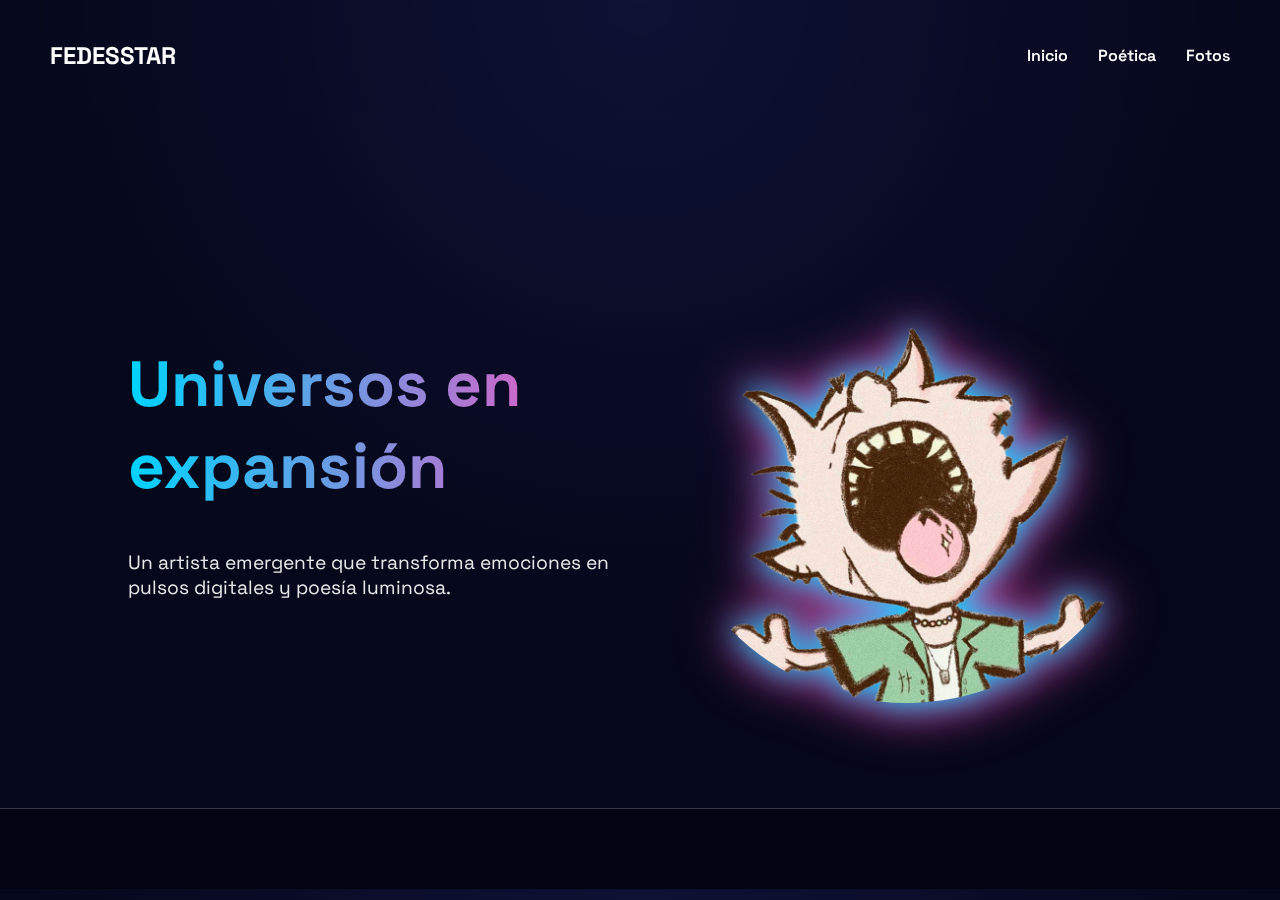
<file: Index.html>
<!DOCTYPE html>
<html lang="es">
<head>
  <meta charset="UTF-8" />
  <meta name="viewport" content="width=device-width, initial-scale=1.0" />
  <title>Fedesstar | Inicio</title>
  <link href="https://fonts.googleapis.com/css2?family=Space+Grotesk:wght@400;600;700&display=swap" rel="stylesheet">
  <link rel="stylesheet" href="fstyle.css" />
</head>

<body>

<nav>

  <h2 class="logo">FEDESSTAR</h2>
  <ul>
    <li><a href="Index.html">Inicio</a></li>
    <li><a href="poetica.html">Poética</a></li>
    <li><a href="fotos.html">Fotos</a></li>
  </ul>
</nav>

<section class="hero">
  <div class="hero-text">
    <h1>Universos en expansión</h1>
    <p>Un artista emergente que transforma emociones en pulsos digitales y poesía luminosa.</p>
  </div>

  <div class="hero-image img">
    <img src="Muñequito.png" alt="Iconofedes">
  </div>
</section>
  <footer></footer>

</body>
</html>
</file>
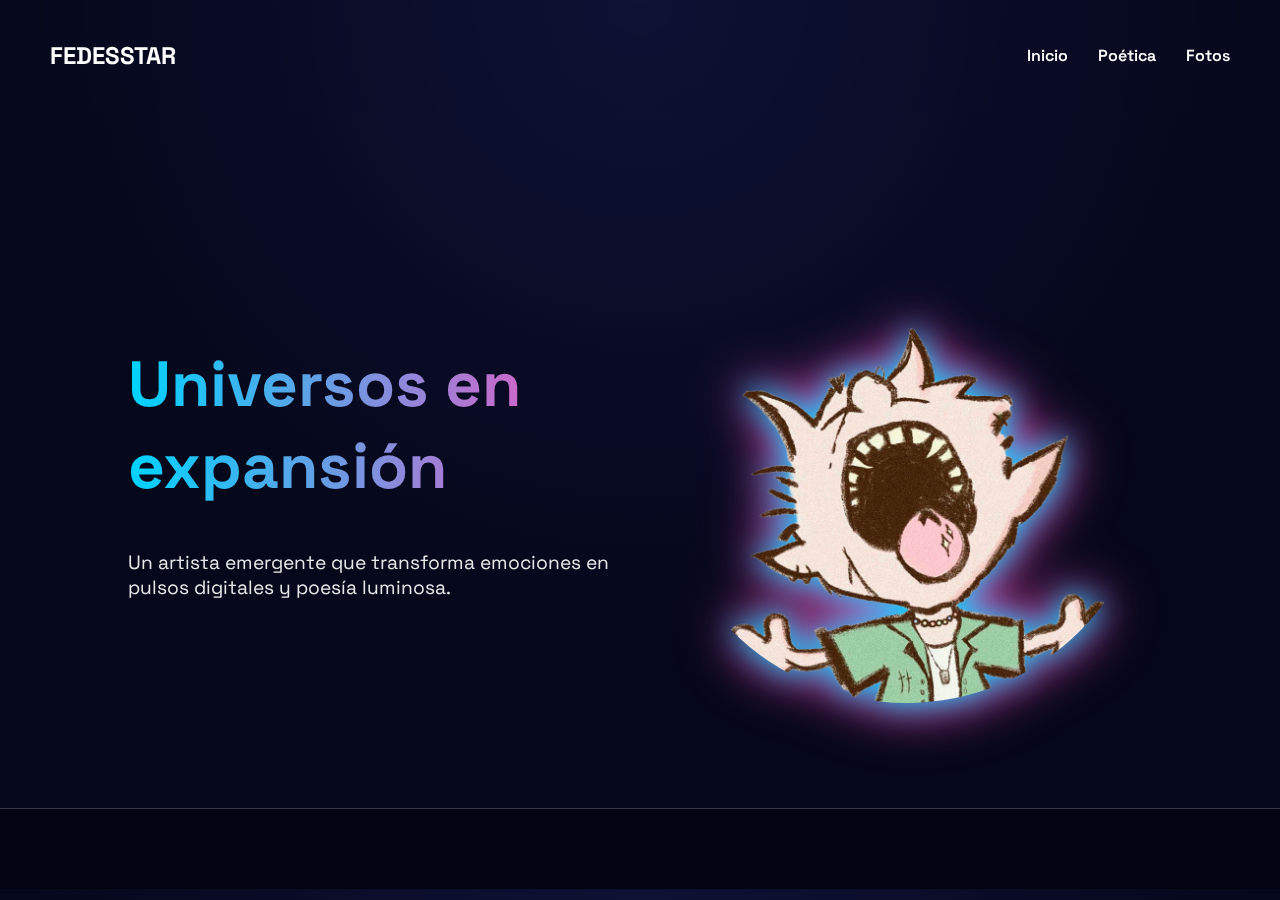
<file: fedesttar.html>
<!DOCTYPE html>
<html lang="es">
<head>
  <meta charset="UTF-8" />
  <meta name="viewport" content="width=device-width, initial-scale=1.0" />
  <title>Fedesstar | Inicio</title>
  <link href="https://fonts.googleapis.com/css2?family=Space+Grotesk:wght@400;600;700&display=swap" rel="stylesheet">
  <link rel="stylesheet" href="fstyle.css" />
</head>

<body>

<nav>

  <h2 class="logo">FEDESSTAR</h2>
  <ul>
    <li><a href="fedesttar.html">Inicio</a></li>
    <li><a href="poetica.html">Poética</a></li>
    <li><a href="fotos.html">Fotos</a></li>
  </ul>
</nav>

<section class="hero">
  <div class="hero-text">
    <h1>Universos en expansión</h1>
    <p>Un artista emergente que transforma emociones en pulsos digitales y poesía luminosa.</p>
  </div>

  <div class="hero-image img">
    <img src="Muñequito.png" alt="Iconofedes">
  </div>
</section>
  <footer></footer>

</body>
</html>
</file>
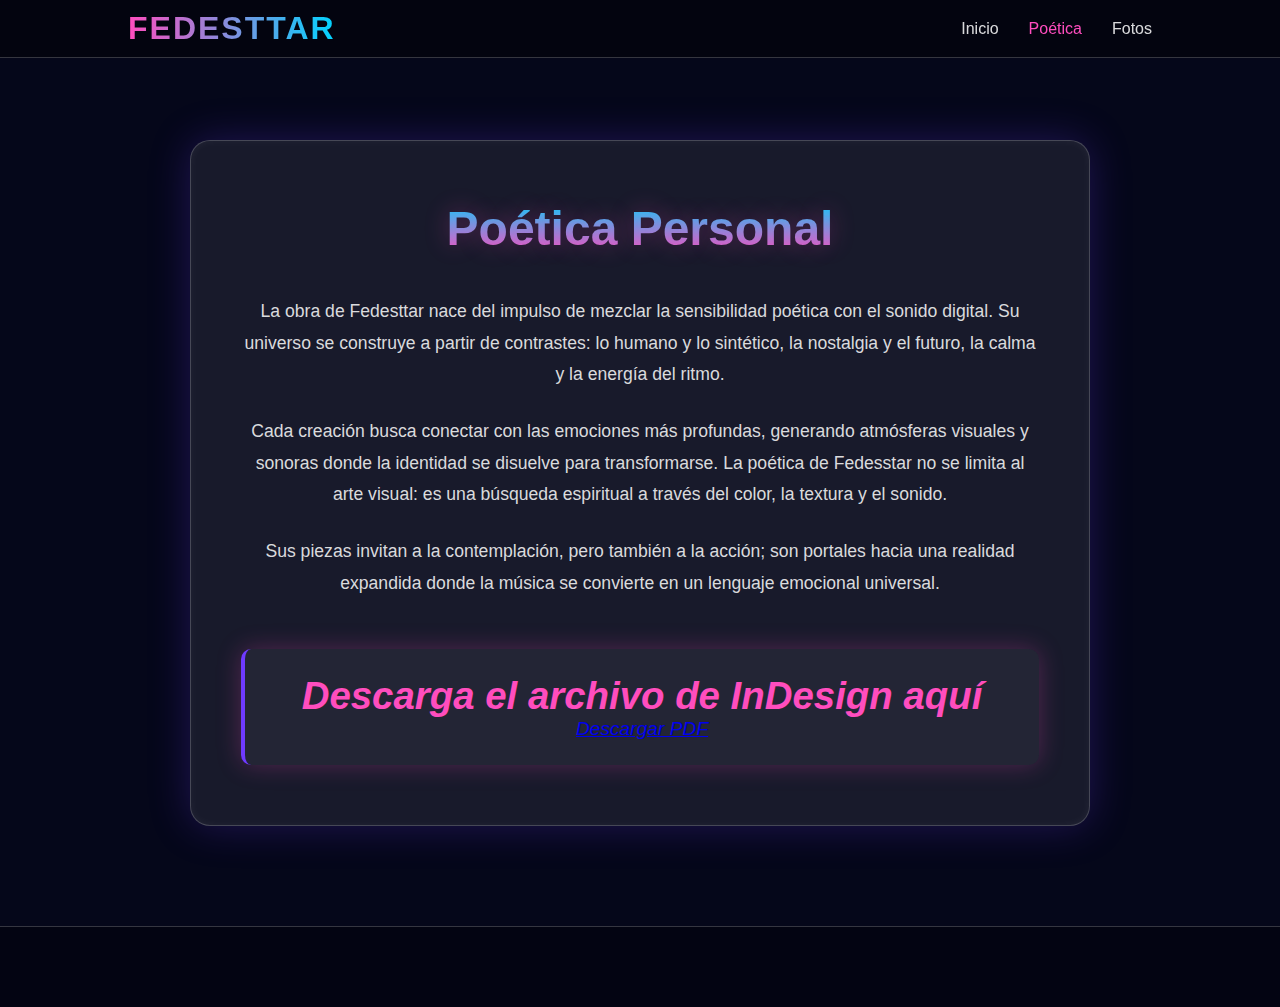
<file: poetica.html>
<!DOCTYPE html>
<html lang="es">
<head>
  <meta charset="UTF-8">
  <meta name="viewport" content="width=device-width, initial-scale=1.0">
  <title>Fedesstar | Poética</title>
  <link rel="stylesheet" href="pstyle.css">
</head>
<body>
  <header>
    <nav class="navbar">
      <h1 class="logo">FEDESTTAR</h1>
      <ul class="nav-links">
        <li><a href="Index.html">Inicio</a></li>
        <li><a href="poetica.html" class="active">Poética</a></li>
        <li><a href="fotos.html">Fotos</a>
  
      </ul>
    </nav>
  </header>

  <section class="poetica-section">
    <div class="poetica-container">
      <h2>Poética Personal</h2>
      <p>
        La obra de Fedesttar nace del impulso de mezclar la sensibilidad poética con el sonido digital. 
        Su universo se construye a partir de contrastes: lo humano y lo sintético, la nostalgia y el futuro, 
        la calma y la energía del ritmo.  
      </p>

      <p>
        Cada creación busca conectar con las emociones más profundas, generando atmósferas visuales y sonoras 
        donde la identidad se disuelve para transformarse. La poética de Fedesstar no se limita al arte visual: 
        es una búsqueda espiritual a través del color, la textura y el sonido.
      </p>

      <p>
        Sus piezas invitan a la contemplación, pero también a la acción; son portales hacia una realidad expandida 
        donde la música se convierte en un lenguaje emocional universal.
      </p>

      <div class="quote-box">
        <h1>Descarga el archivo de InDesign aquí</h1>
        <a href="InDesign.pdf" download="InDesignPDF">Descargar PDF</a>
      </div>
    </div>
  </section>

  <footer>
    <p></p>
  </footer>
</body>
</html>
</file>
<file: fstyle.css>
:root {
  --bg-dark: #05071a;
  --purple: #6f3aff;
  --pink: #ff4dbe;
  --blue: #00d4ff;
  --glass-bg: rgba(255,255,255,0.08);
  --glass-border: rgba(255,255,255,0.2);
}

body {
  margin: 0;
  font-family: 'Space Grotesk', sans-serif;
  background: radial-gradient(circle at top, #0f1135, #05071a 60%);
  color: white;
}



nav {
  display: flex;
  justify-content: space-between;
  padding: 20px 50px;
  align-items: center;
  backdrop-filter: blur(10px);
}

nav ul {
  display: flex;
  gap: 30px;
  list-style: none;
}

nav a {
  color: white;
  text-decoration: none;
  font-weight: 600;
}
nav a:hover, nav a.active {
  color: var(--pink);
}


.hero {
  display: grid;
  grid-template-columns: 1fr 1fr;
  align-items: center;
  padding: 100px 10%;
  gap: 40px;
}

.hero h1 {
  font-size: 4rem;
  background: linear-gradient(90deg, var(--blue), var(--pink));
  -webkit-background-clip: text;
  color: transparent;
}

.hero p {
  font-size: 1.2rem;
  opacity: 0.9;
  max-width: 500px;
}


.hero-image img {
  width: 100%;
  max-width: 1000px;
  border-radius: 800px;
  filter: drop-shadow(0 0 15px #00d4ff) drop-shadow(0 0 25px #ff4dbe);
  animation: glow 3s infinite alternate ease-in-out;
}
@keyframes glow {
  0% { filter: drop-shadow(0 0 10px #00d4ff); }
  100% { filter: drop-shadow(0 0 25px #ff4dbe) drop-shadow(0 0 40px #00d4ff); }
}
footer {
  text-align: center;
  padding: 40px;
  background: rgba(0, 0, 0, 0.3);
  border-top: 1px solid var(--glass-border);
  color: rgba(255, 255, 255, 0.6);
  font-size: 0.9rem;
}
</file>
<file: pstyle.css>
:root {
  --bg-dark: #05071a;
  --purple: #6f3aff;
  --pink: #ff4dbe;
  --blue: #00d4ff;
  --glass-bg: rgba(255, 255, 255, 0.08);
  --glass-border: rgba(255, 255, 255, 0.2);
  --font-main: 'Poppins', sans-serif;
}

* {
  margin: 0;
  padding: 0;
  box-sizing: border-box;
  font-family: var(--font-main);
}

body {
  background-color: var(--bg-dark);
  color: white;
  overflow-x: hidden;
}


.navbar {
  width: 100%;
  padding: 10px 10%;
  display: flex;
  justify-content: space-between;
  align-items: center;
  position: fixed;
  top: 0;
  left: 0;
  background: rgba(0, 0, 0, 0.4);
  backdrop-filter: blur(10px);
  border-bottom: 1px solid var(--glass-border);
  z-index: 100;
}

.logo {
  font-size: 1.rem;
  font-weight: 700;
  letter-spacing: 2px;
  background: linear-gradient(90deg, var(--pink), var(--blue));
  -webkit-background-clip: text;
  -webkit-text-fill-color: transparent;
}

.nav-links {
  list-style: none;
  display: flex;
  gap: 30px;
}

.nav-links a {
  color: rgba(255, 255, 255, 0.85);
  text-decoration: none;
  font-size: 1rem;
  transition: color 0.3s ease;
}

.nav-links a:hover,
.nav-links a.active {
  color: var(--pink);
}


.hero {
  height: 100vh;
  background: linear-gradient(180deg, rgba(0, 0, 0, 0.4), var(--bg-dark)),
              url("fedesstar-bg.jpg") center/cover no-repeat;
  display: flex;
  align-items: center;
  justify-content: center;
  text-align: center;
  flex-direction: column;
  padding: 0 10%;
}

.hero h1 {
  font-size: 4rem;
  font-weight: 800;
  background: linear-gradient(180deg, var(--blue), var(--pink));
  -webkit-background-clip: text;
  -webkit-text-fill-color: transparent;
  margin-bottom: 20px;
  text-shadow: 0 0 20px rgba(255, 77, 190, 0.4);
}

.hero p {
  font-size: 1.2rem;
  color: rgba(255, 255, 255, 0.8);
  max-width: 700px;
  line-height: 1.6;
}

.hero img {
  width: 280px;
  height: auto;
  border-radius: 50%;
  border: 3px solid var(--pink);
  margin-top: 40px;
  box-shadow: 0 0 30px rgba(255, 77, 190, 0.3);
}


.poetica-section {
  background: var(--bg-dark);
  color: white;
  padding: 140px 10% 100px;
  display: flex;
  justify-content: center;
  align-items: center;
}

.poetica-container {
  max-width: 900px;
  background: var(--glass-bg);
  border: 1px solid var(--glass-border);
  border-radius: 20px;
  padding: 60px 50px;
  text-align: center;
  box-shadow: 0 0 40px rgba(111, 58, 255, 0.25),
              inset 0 0 10px rgba(255, 255, 255, 0.05);
  transition: transform 0.3s ease;
}

.poetica-container:hover {
  transform: scale(1.02);
}

.poetica-container h2 {
  font-size: 3rem;
  background: linear-gradient(180deg, var(--blue), var(--pink));
  -webkit-background-clip: text;
  -webkit-text-fill-color: transparent;
  margin-bottom: 40px;
  text-shadow: 0 0 25px rgba(255, 77, 190, 0.3);
}

.poetica-container p {
  font-size: 1.1rem;
  line-height: 1.8;
  color: rgba(255, 255, 255, 0.85);
  margin-bottom: 25px;
}

.quote-box {
  margin-top: 50px;
  padding: 25px;
  background: rgba(255, 255, 255, 0.05);
  border-left: 4px solid var(--purple);
  font-style: italic;
  color: var(--pink);
  font-size: 1.2rem;
  border-radius: 10px;
  box-shadow: 0 0 25px rgba(255, 77, 190, 0.25);
}

footer {
  text-align: center;
  padding: 40px;
  background: rgba(0, 0, 0, 0.3);
  border-top: 1px solid var(--glass-border);
  color: rgba(255, 255, 255, 0.6);
  font-size: 0.9rem;
}
</file>
